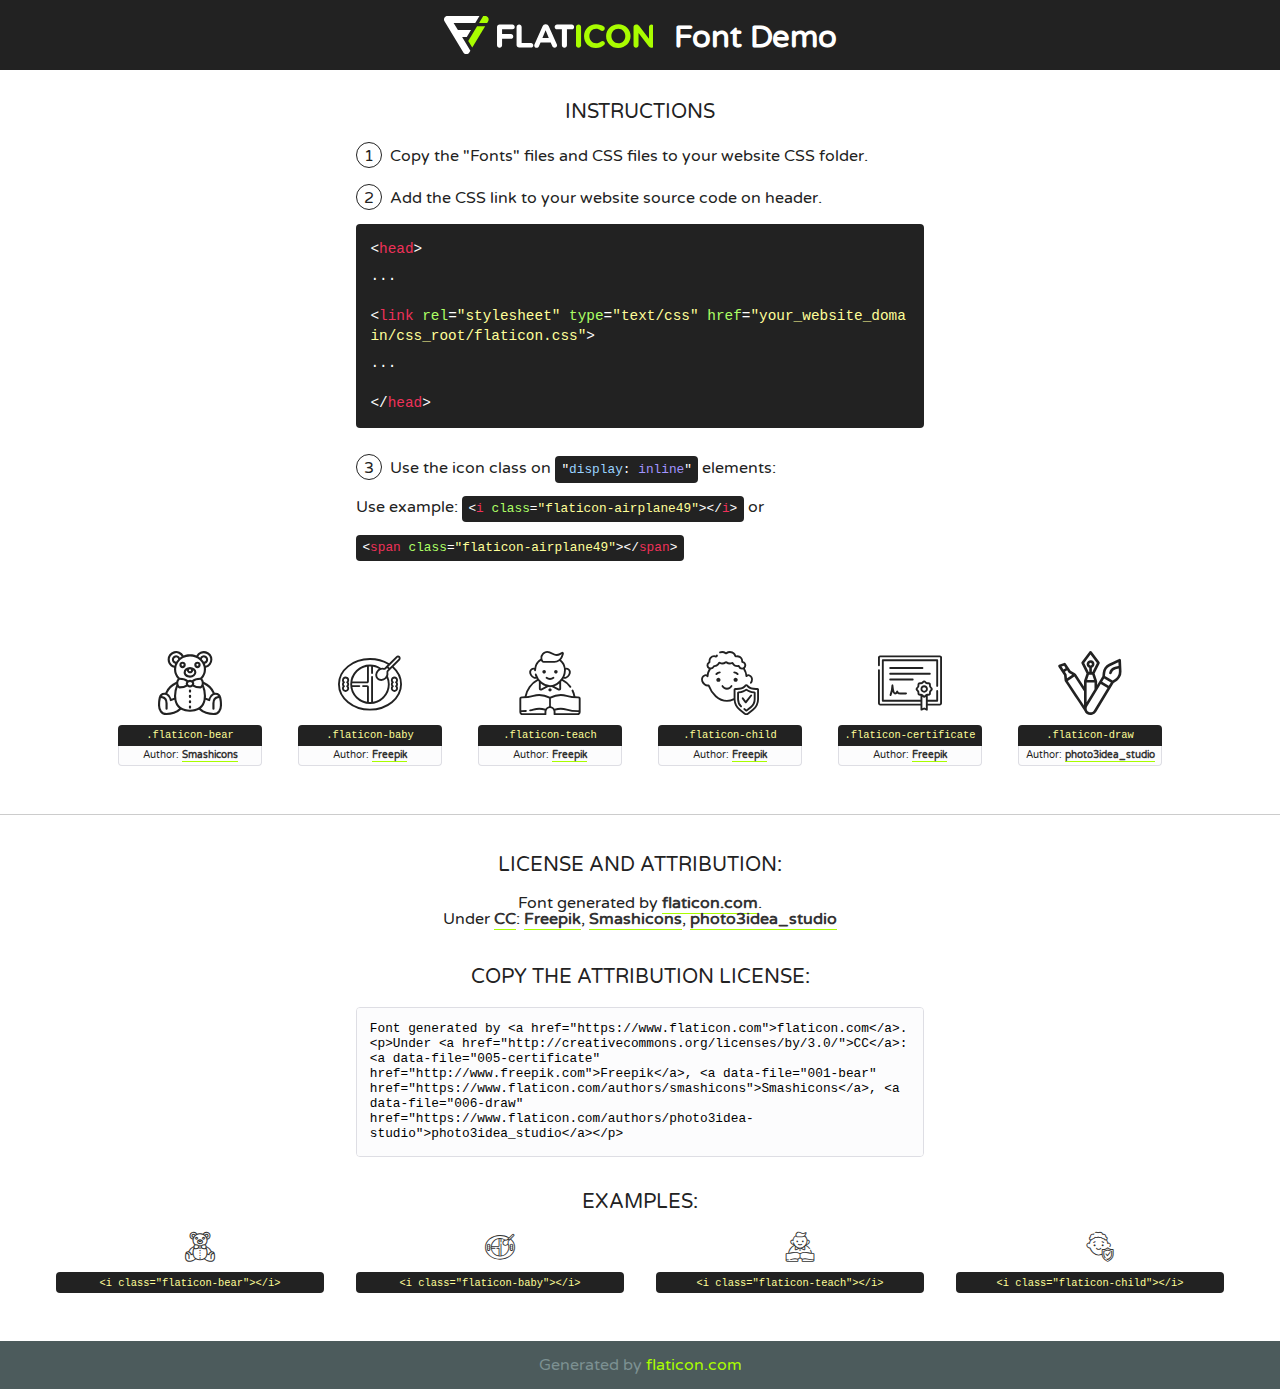
<file: fonts/flaticon/font/flaticon.html>
<!DOCTYPE html>
<!--
  Flaticon icon font: Flaticon
  Creation date: 22/06/2020 05:16
-->
<html>
<!DOCTYPE html>
<html>

<head>
    <title>Flaticon WebFont</title>
    <link href="http://fonts.googleapis.com/css?family=Varela+Round" rel="stylesheet" type="text/css" />
    <link rel="stylesheet" type="text/css" href="flaticon.css">
    <meta charset="UTF-8">
    <style>
    html, body, div, span, applet, object, iframe,
    h1, h2, h3, h4, h5, h6, p, blockquote, pre,
    a, abbr, acronym, address, big, cite, code,
    del, dfn, em, img, ins, kbd, q, s, samp,
    small, strike, strong, sub, sup, tt, var,
    b, u, i, center,
    dl, dt, dd, ol, ul, li,
    fieldset, form, label, legend,
    table, caption, tbody, tfoot, thead, tr, th, td,
    article, aside, canvas, details, embed, 
    figure, figcaption, footer, header, hgroup, 
    menu, nav, output, ruby, section, summary,
    time, mark, audio, video {
        margin: 0;
        padding: 0;
        border: 0;
        font-size: 100%;
        font: inherit;
        vertical-align: baseline;
    }
    /* HTML5 display-role reset for older browsers */
    article, aside, details, figcaption, figure, 
    footer, header, hgroup, menu, nav, section {
        display: block;
    }
    body {
        line-height: 1;
    }
    ol, ul {
        list-style: none;
    }
    blockquote, q {
        quotes: none;
    }
    blockquote:before, blockquote:after,
    q:before, q:after {
        content: '';
        content: none;
    }
    table {
        border-collapse: collapse;
        border-spacing: 0;
    }
    body {
        font-family: 'Varela Round', Helvetica, Arial, sans-serif;
        font-size: 16px;
        color: #222;
    }
    a {
        color: #333;
        border-bottom: 1px solid #a9fd00;
        font-weight: bold;
        text-decoration: none;
    }
    * {
        -moz-box-sizing: border-box;
        -webkit-box-sizing: border-box;
        box-sizing: border-box;
        margin: 0;
        padding: 0;
    }
    [class^="flaticon-"]:before, [class*=" flaticon-"]:before, [class^="flaticon-"]:after, [class*=" flaticon-"]:after {
        font-family: Flaticon;
        font-size: 30px;
        font-style: normal;
        margin-left: 20px;
        color: #333;
    }
    .wrapper {
        max-width: 600px;
        margin: auto;
        padding: 0 1em;
    }
    .title {
        font-size: 1.25em;
        text-align: center;
        margin-bottom: 1em;
        text-transform: uppercase;
    }
    header {
        text-align: center;
        background-color: #222;
        color: #fff;
        padding: 1em;
    }
    header .logo {
        width: 210px;
        height: 38px;
        display: inline-block;
        vertical-align: middle;
        margin-right: 1em;
        border: none;
    }
    header strong {
        font-size: 1.95em;
        font-weight: bold;
        vertical-align: middle;
        margin-top: 5px;
        display: inline-block;
    }
    .demo {
        margin: 2em auto;
        line-height: 1.25em;
    }
    .demo ul li {
        margin-bottom: 1em;
    }
    .demo ul li .num {
        color: #222;
        border-radius: 20px;
        display: inline-block;
        width: 26px;
        padding: 3px;
        height: 26px;
        text-align: center;
        margin-right: 0.5em;
        border: 1px solid #222;
    }
    .demo ul li code {
        background-color: #222;
        border-radius: 4px;
        padding: 0.25em 0.5em;
        display: inline-block;
        color: #fff;
        font-family: Consolas,Monaco,Lucida Console,Liberation Mono,DejaVu Sans Mono,Bitstream Vera Sans Mono,Courier New, monospace;
        font-weight: lighter;
        margin-top: 1em;
        font-size: 0.8em;
        word-break: break-all;
    }
    .demo ul li code.big {
        padding: 1em;
        font-size: 0.9em;
    }
    .demo ul li code .red {
        color: #EF3159;
    }
    .demo ul li code .green {
        color: #ACFF65;
    }
    .demo ul li code .yellow {
        color: #FFFF99;
    }
    .demo ul li code .blue {
        color: #99D3FF;
    }
    .demo ul li code .purple {
        color: #A295FF;
    }
    .demo ul li code .dots {
        margin-top: 0.5em;
        display: block;
    }
    #glyphs {
        border-bottom: 1px solid #ccc;
        padding: 2em 0;
        text-align: center;
    }
    .glyph {
        display: inline-block;
        width: 9em;
        margin: 1em;
        text-align: center;
        vertical-align: top;
        background: #FFF;
    }
    .glyph .glyph-icon {
        padding: 10px;
        display: block;
        font-family:"Flaticon";
        font-size: 64px;
        line-height: 1;
    }
    .glyph .glyph-icon:before {
        font-size: 64px;
        color: #222;
        margin-left: 0;
    }
    .class-name {
        font-size: 0.65em;
        background-color: #222;
        color: #fff;
        border-radius: 4px 4px 0 0;
        padding: 0.5em;
        color: #FFFF99;
        font-family: Consolas,Monaco,Lucida Console,Liberation Mono,DejaVu Sans Mono,Bitstream Vera Sans Mono,Courier New, monospace;
    }
    .author-name {
        font-size: 0.6em;
        background-color: #fcfcfd;
        border: 1px solid #DEDEE4;
        border-top: 0;
        border-radius: 0 0 4px 4px;
        padding: 0.5em;
    }
    .class-name:last-child {
        font-size: 10px;
        color:#888;
    }
    .class-name:last-child a {
        font-size: 10px;
        color:#555;
    }
    .class-name:last-child a:hover {
        color:#a9fd00;
    }
    .glyph > input {
        display: block;
        width: 100px;
        margin: 5px auto;
        text-align: center;
        font-size: 12px;
        cursor: text;
    }
    .glyph > input.icon-input {
        font-family:"Flaticon";
        font-size: 16px;
        margin-bottom: 10px;
    }
    .attribution .title {
        margin-top: 2em;
    }
    .attribution textarea {
        background-color: #fcfcfd;
        padding: 1em;
        border: none;
        box-shadow: none;
        border: 1px solid #DEDEE4;
        border-radius: 4px;
        resize: none;
        width: 100%;
        height: 150px;
        font-size: 0.8em;
        font-family: Consolas,Monaco,Lucida Console,Liberation Mono,DejaVu Sans Mono,Bitstream Vera Sans Mono,Courier New, monospace;
        -webkit-appearance: none;
    }
    .iconsuse {
        margin: 2em auto;
        text-align: center;
        max-width: 1200px;
    }
    .iconsuse:after {
        content: '';
        display: table;
        clear: both;
    }
    .iconsuse .image {
        float: left;
        width: 25%;
        padding: 0 1em;
    }
    .iconsuse .image p {
        margin-bottom: 1em;
    }
    .iconsuse .image span {
        display: block;
        font-size: 0.65em;
        background-color: #222;
        color: #fff;
        border-radius: 4px;
        padding: 0.5em;
        color: #FFFF99;
        margin-top: 1em;
        font-family: Consolas,Monaco,Lucida Console,Liberation Mono,DejaVu Sans Mono,Bitstream Vera Sans Mono,Courier New, monospace;
    }
    #footer {
        text-align: center;
        background-color: #4C5B5C;
        color: #7c9192;
        padding: 1em;
    }
    #footer a {
        border: none;
        color: #a9fd00;
        font-weight: normal;
    }
    @media (max-width: 960px) {
        .iconsuse .image {
            width: 50%;
        }
    }
    @media (max-width: 560px) {
        .iconsuse .image {
            width: 100%;
        }
    }
    </style>
</head>

<body class="characters-off">

    <header>
        <a href="https://www.flaticon.com" target="_blank" class="logo">
            <svg version="1.1" xmlns="http://www.w3.org/2000/svg" xmlns:xlink="http://www.w3.org/1999/xlink" xmlns:a="http://ns.adobe.com/AdobeSVGViewerExtensions/3.0/" viewBox="0 0 560.875 102.036" enable-background="new 0 0 560.875 102.036" xml:space="preserve">
                <defs>
                </defs>
                <g>
                    <g class="letters">
                        <path fill="#ffffff" d="M141.596,29.675c0-3.777,2.985-6.767,6.764-6.767h34.438c3.426,0,6.15,2.728,6.15,6.15
                        c0,3.43-2.724,6.149-6.15,6.149h-27.674v13.091h23.719c3.429,0,6.151,2.724,6.151,6.15c0,3.43-2.723,6.149-6.151,6.149h-23.719
                        v17.574c0,3.773-2.986,6.761-6.764,6.761c-3.779,0-6.764-2.989-6.764-6.761V29.675z"></path>
                        <path fill="#ffffff" d="M193.844,29.149c0-3.781,2.985-6.767,6.764-6.767c3.776,0,6.763,2.985,6.763,6.767v42.957h25.039
                        c3.426,0,6.149,2.726,6.149,6.153c0,3.425-2.723,6.15-6.149,6.15h-31.802c-3.779,0-6.764-2.986-6.764-6.768V29.149z"></path>
                        <path fill="#ffffff" d="M241.891,75.71l21.438-48.407c1.492-3.341,4.215-5.357,7.906-5.357h0.792
                        c3.686,0,6.323,2.017,7.815,5.357l21.439,48.407c0.436,0.967,0.701,1.845,0.701,2.723c0,3.602-2.809,6.501-6.414,6.501
                        c-3.161,0-5.269-1.845-6.499-4.655l-4.132-9.661h-27.059l-4.301,10.102c-1.144,2.631-3.426,4.214-6.237,4.214
                        c-3.517,0-6.24-2.81-6.24-6.325C241.1,77.64,241.451,76.677,241.891,75.71z M279.932,58.666l-8.521-20.297l-8.526,20.297H279.932
                        z"></path>
                        <path fill="#ffffff" d="M314.864,35.387H301.86c-3.429,0-6.239-2.813-6.239-6.238c0-3.429,2.811-6.24,6.239-6.24h39.533
                        c3.426,0,6.237,2.811,6.237,6.24c0,3.425-2.811,6.238-6.237,6.238h-13.001v42.785c0,3.773-2.99,6.761-6.764,6.761
                        c-3.779,0-6.764-2.989-6.764-6.761V35.387z"></path>
                        <path fill="#A9FD00" d="M352.615,29.149c0-3.781,2.985-6.767,6.767-6.767c3.774,0,6.761,2.985,6.761,6.767v49.024
                        c0,3.773-2.987,6.761-6.761,6.761c-3.781,0-6.767-2.989-6.767-6.761V29.149z"></path>
                        <path fill="#A9FD00" d="M374.132,53.836v-0.179c0-17.481,13.178-31.801,32.065-31.801c9.22,0,15.459,2.458,20.557,6.238
                        c1.402,1.054,2.637,2.985,2.637,5.357c0,3.692-2.985,6.59-6.681,6.59c-1.845,0-3.071-0.702-4.044-1.319
                        c-3.776-2.813-7.729-4.393-12.562-4.393c-10.364,0-17.831,8.611-17.831,19.154v0.173c0,10.542,7.291,19.329,17.831,19.329
                        c5.715,0,9.492-1.756,13.359-4.834c1.049-0.874,2.458-1.491,4.039-1.491c3.429,0,6.325,2.813,6.325,6.236
                        c0,2.106-1.056,3.78-2.282,4.834c-5.539,4.834-12.036,7.733-21.878,7.733C387.572,85.464,374.132,71.493,374.132,53.836z"></path>
                        <path fill="#A9FD00" d="M433.009,53.836v-0.179c0-17.481,13.79-31.801,32.766-31.801c18.981,0,32.592,14.143,32.592,31.628v0.173
                        c0,17.483-13.785,31.807-32.769,31.807C446.625,85.464,433.009,71.32,433.009,53.836z M484.224,53.836v-0.179
                        c0-10.539-7.725-19.326-18.626-19.326c-10.893,0-18.449,8.611-18.449,19.154v0.173c0,10.542,7.73,19.329,18.626,19.329
                        C476.676,72.986,484.224,64.378,484.224,53.836z"></path>
                        <path fill="#A9FD00" d="M506.233,29.321c0-3.774,2.99-6.763,6.767-6.763h1.401c3.252,0,5.183,1.583,7.029,3.953l26.093,34.265
                        V29.059c0-3.692,2.99-6.677,6.681-6.677c3.683,0,6.671,2.985,6.671,6.677v48.934c0,3.78-2.987,6.765-6.764,6.765h-0.436
                        c-3.257,0-5.188-1.581-7.034-3.953l-27.056-35.492v32.944c0,3.687-2.985,6.676-6.678,6.676c-3.683,0-6.673-2.989-6.673-6.676
                        V29.321z"></path>
                    </g>
                    <g class="insignia">
                        <path fill="#ffffff" d="M48.372,56.137h12.517l11.156-18.537H37.186L25.688,18.539h57.825L94.668,0H9.271
                        C5.925,0,2.842,1.801,1.198,4.716c-1.644,2.907-1.593,6.482,0.134,9.343l50.38,83.501c1.678,2.781,4.689,4.476,7.938,4.476
                        c3.246,0,6.257-1.695,7.935-4.476l2.898-4.804L48.372,56.137z"></path>
                        <g class="i">
                            <path fill="#A9FD00" d="M93.575,18.539h0.031v0.004l21.652,0.004l2.705-4.488c1.727-2.861,1.778-6.436,0.133-9.343
                            C116.454,1.801,113.371,0,110.026,0h-5.294L93.575,18.539z"></path>
                            <polygon fill="#A9FD00" points="88.291,27.356 64.725,66.486 75.519,84.404 109.942,27.356"></polygon>
                        </g>
                    </g>
                </g>
            </svg>
        </a>
        <strong>Font Demo</strong>
    </header>


    <section class="demo wrapper">

        <p class="title">Instructions</p>

        <ul>
            <li>
                <span class="num">1</span>Copy the "Fonts" files and CSS files to your website CSS folder.
            </li>
            <li>
                <span class="num">2</span>Add the CSS link to your website source code on header.
                <code class="big">
                    &lt;<span class="red">head</span>&gt;
                    <br/><span class="dots">...</span>
                    <br/>&lt;<span class="red">link</span> <span class="green">rel</span>=<span class="yellow">"stylesheet"</span> <span class="green">type</span>=<span class="yellow">"text/css"</span> <span class="green">href</span>=<span class="yellow">"your_website_domain/css_root/flaticon.css"</span>&gt;
                    <br/><span class="dots">...</span>
                    <br/>&lt;/<span class="red">head</span>&gt;
                </code>
            </li>

            <li>
                <p>
                    <span class="num">3</span>Use the icon class on <code>"<span class="blue">display</span>:<span class="purple"> inline</span>"</code> elements:
                    <br />
                    Use example: <code>&lt;<span class="red">i</span> <span class="green">class</span>=<span class="yellow">&quot;flaticon-airplane49&quot;</span>&gt;&lt;/<span class="red">i</span>&gt;</code> or <code>&lt;<span class="red">span</span> <span class="green">class</span>=<span class="yellow">&quot;flaticon-airplane49&quot;</span>&gt;&lt;/<span class="red">span</span>&gt;</code>
            </li>
        </ul>

    </section>




   <section id="glyphs">          
    
      
        <div class="glyph"><div class="glyph-icon flaticon-bear"></div>
            <div class="class-name">.flaticon-bear</div>
            <div class="author-name">Author: <a data-file="001-bear" href="https://www.flaticon.com/authors/smashicons">Smashicons</a> </div> 
        </div>        
        
        <div class="glyph"><div class="glyph-icon flaticon-baby"></div>
            <div class="class-name">.flaticon-baby</div>
            <div class="author-name">Author: <a data-file="002-baby" href="http://www.freepik.com">Freepik</a> </div> 
        </div>        
        
        <div class="glyph"><div class="glyph-icon flaticon-teach"></div>
            <div class="class-name">.flaticon-teach</div>
            <div class="author-name">Author: <a data-file="003-teach" href="http://www.freepik.com">Freepik</a> </div> 
        </div>        
        
        <div class="glyph"><div class="glyph-icon flaticon-child"></div>
            <div class="class-name">.flaticon-child</div>
            <div class="author-name">Author: <a data-file="004-child" href="http://www.freepik.com">Freepik</a> </div> 
        </div>        
        
        <div class="glyph"><div class="glyph-icon flaticon-certificate"></div>
            <div class="class-name">.flaticon-certificate</div>
            <div class="author-name">Author: <a data-file="005-certificate" href="http://www.freepik.com">Freepik</a> </div> 
        </div>        
        
        <div class="glyph"><div class="glyph-icon flaticon-draw"></div>
            <div class="class-name">.flaticon-draw</div>
            <div class="author-name">Author: <a data-file="006-draw" href="https://www.flaticon.com/authors/photo3idea-studio">photo3idea_studio</a> </div> 
        </div>        
        

    </section>



    <section class="attribution wrapper"   style="text-align:center;">

      <div class="title">License and attribution:</div><div class="attrDiv">Font generated by <a href="https://www.flaticon.com">flaticon.com</a>. <div><p>Under <a href="http://creativecommons.org/licenses/by/3.0/">CC</a>: <a data-file="005-certificate" href="http://www.freepik.com">Freepik</a>, <a data-file="001-bear" href="https://www.flaticon.com/authors/smashicons">Smashicons</a>, <a data-file="006-draw" href="https://www.flaticon.com/authors/photo3idea-studio">photo3idea_studio</a></p>  </div>
      </div>
      <div class="title">Copy the Attribution License:</div>

    <textarea onclick="this.focus();this.select();">Font generated by &lt;a href=&quot;https://www.flaticon.com&quot;&gt;flaticon.com&lt;/a&gt;. <p>Under <a href="http://creativecommons.org/licenses/by/3.0/">CC</a>: <a data-file="005-certificate" href="http://www.freepik.com">Freepik</a>, <a data-file="001-bear" href="https://www.flaticon.com/authors/smashicons">Smashicons</a>, <a data-file="006-draw" href="https://www.flaticon.com/authors/photo3idea-studio">photo3idea_studio</a></p>  
     </textarea>

    </section>

    <section class="iconsuse">

          <div class="title">Examples:</div>            
             
            <div class="image">
                <p>
                    <i class="glyph-icon flaticon-bear"></i> 
                    <span>&lt;i class=&quot;flaticon-bear&quot;&gt;&lt;/i&gt;</span>
                </p>
            </div>
            
            <div class="image">
                <p>
                    <i class="glyph-icon flaticon-baby"></i> 
                    <span>&lt;i class=&quot;flaticon-baby&quot;&gt;&lt;/i&gt;</span>
                </p>
            </div>
            
            <div class="image">
                <p>
                    <i class="glyph-icon flaticon-teach"></i> 
                    <span>&lt;i class=&quot;flaticon-teach&quot;&gt;&lt;/i&gt;</span>
                </p>
            </div>
            
            <div class="image">
                <p>
                    <i class="glyph-icon flaticon-child"></i> 
                    <span>&lt;i class=&quot;flaticon-child&quot;&gt;&lt;/i&gt;</span>
                </p>
            </div>
                       
        </div>
                            
    </section>

<div id="footer">
    <div>Generated by <a href="https://www.flaticon.com">flaticon.com</a>
    </div>
</div>



</body>
</html>
</file>
<file: fonts/flaticon/font/flaticon.css>
/*
  	Flaticon icon font: Flaticon
  	Creation date: 22/06/2020 05:16
  	*/

@font-face {
  font-family: "Flaticon";
  src: url("./Flaticon.eot");
  src: url("./Flaticon.eot?#iefix") format("embedded-opentype"), url("./Flaticon.woff2") format("woff2"),
    url("./Flaticon.woff") format("woff"), url("./Flaticon.ttf") format("truetype");
  font-weight: normal;
  font-style: normal;
}

@media screen and (-webkit-min-device-pixel-ratio: 0) {
  @font-face {
    font-family: "Flaticon";
    src: url("./Flaticon.svg#Flaticon") format("svg");
  }
}

[class^="flaticon-"]:before,
[class*=" flaticon-"]:before,
[class^="flaticon-"]:after,
[class*=" flaticon-"]:after {
  font-family: Flaticon;
  speak: none;
  font-style: normal;
  font-weight: normal;
  font-variant: normal;
  text-transform: none;
  line-height: 1;

  /* Better Font Rendering =========== */
  -webkit-font-smoothing: antialiased;
  -moz-osx-font-smoothing: grayscale;
}

.flaticon-bear:before {
  content: "\f100";
}
.flaticon-baby:before {
  content: "\f101";
}
.flaticon-teach:before {
  content: "\f102";
}
.flaticon-child:before {
  content: "\f103";
}
.flaticon-certificate:before {
  content: "\f104";
}
.flaticon-draw:before {
  content: "\f105";
}
</file>
